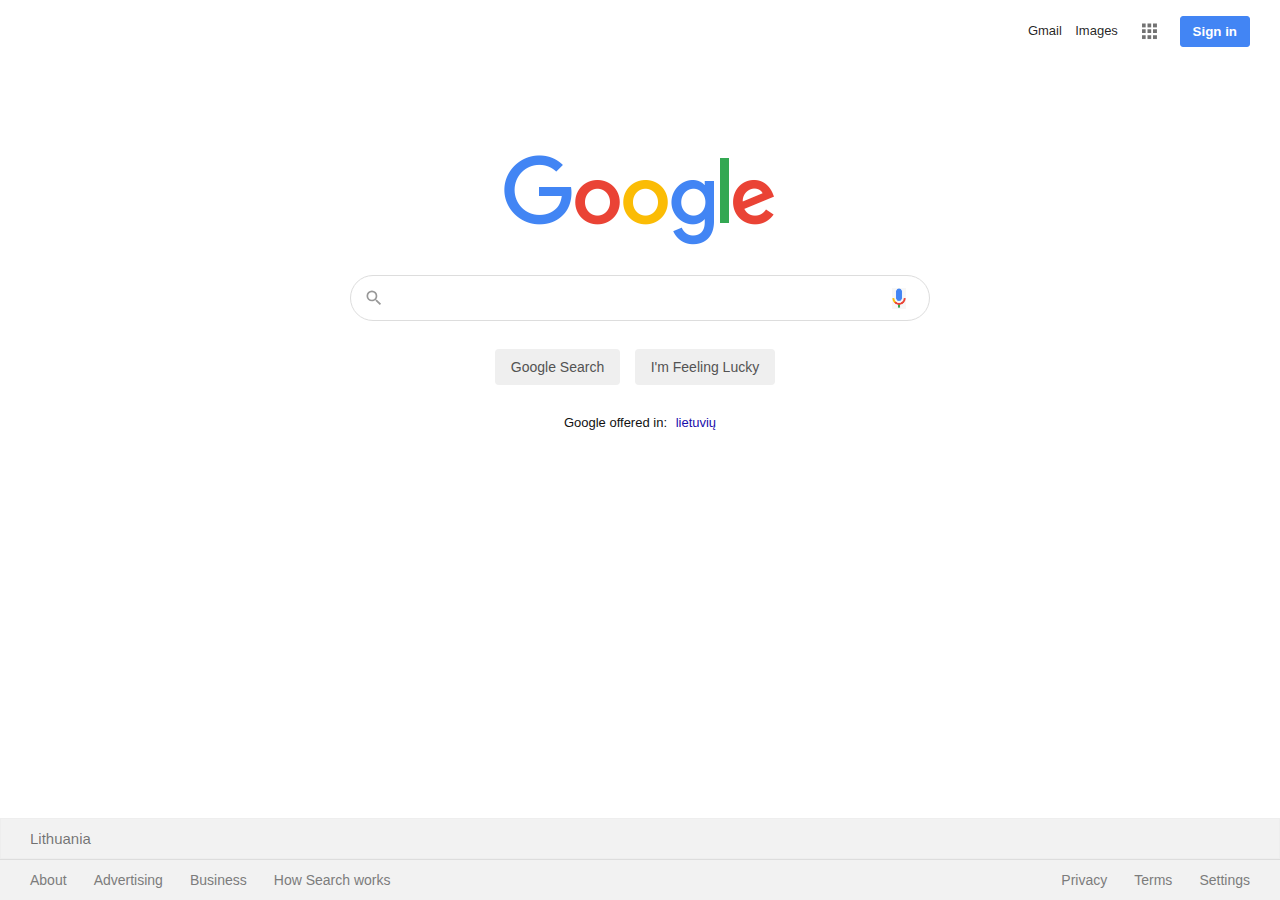
<file: The Front End/Google Project - HTML & CSS/index.html>
<!DOCTYPE html>
<html>
<head>
	<meta name="viewport" content="width=device-width, initial-scale=1.0">
	<title>Google</title>
	<link rel="icon"  href="favicon.ico">
	<link rel="stylesheet" type="text/css" href="css/style.css">
</head>
<body>
      <nav>
      	<a href="#">Gmail</a>
      	<a href="#">Images</a>
      	<img src="img/g-menu.PNG">
      	<button>Sign in</button>
      </nav>
      <section class="section-1">
      	<img src="img/logo.png" class="logo">
      	<form><br><br>
      		<div class="s-box">
      			<img src="img/search.svg" class="search-icon">
      			<input type="text" class="s-input">
      			<img src="img/vs.png" class="vs-icon">
      			<input type="submit" class="s-btn" value="Google Search">
      			<input type="submit" class="s-btn" value="I'm Feeling Lucky">
      		</div>
      	</form>
      	<div class="lang">
      		Google offered in:
      		<a href="#">lietuvių</a>
      	</div>
      </section>
      <footer>
      	<h4>Lithuania</h4>
      	<div class="links">
      		<div class="link-1">
      			<a href="#">About</a>
      			<a href="#">Advertising</a>
      			<a href="#">Business</a>
      			<a href="#">How Search works</a>
      		</div>
      		<div class="link-2">
      			<a href="#">Privacy</a>
      			<a href="#">Terms</a>
      			<a href="#">Settings</a>
      		</div>
      	</div>
      </footer>

</body>
</html>
</file>
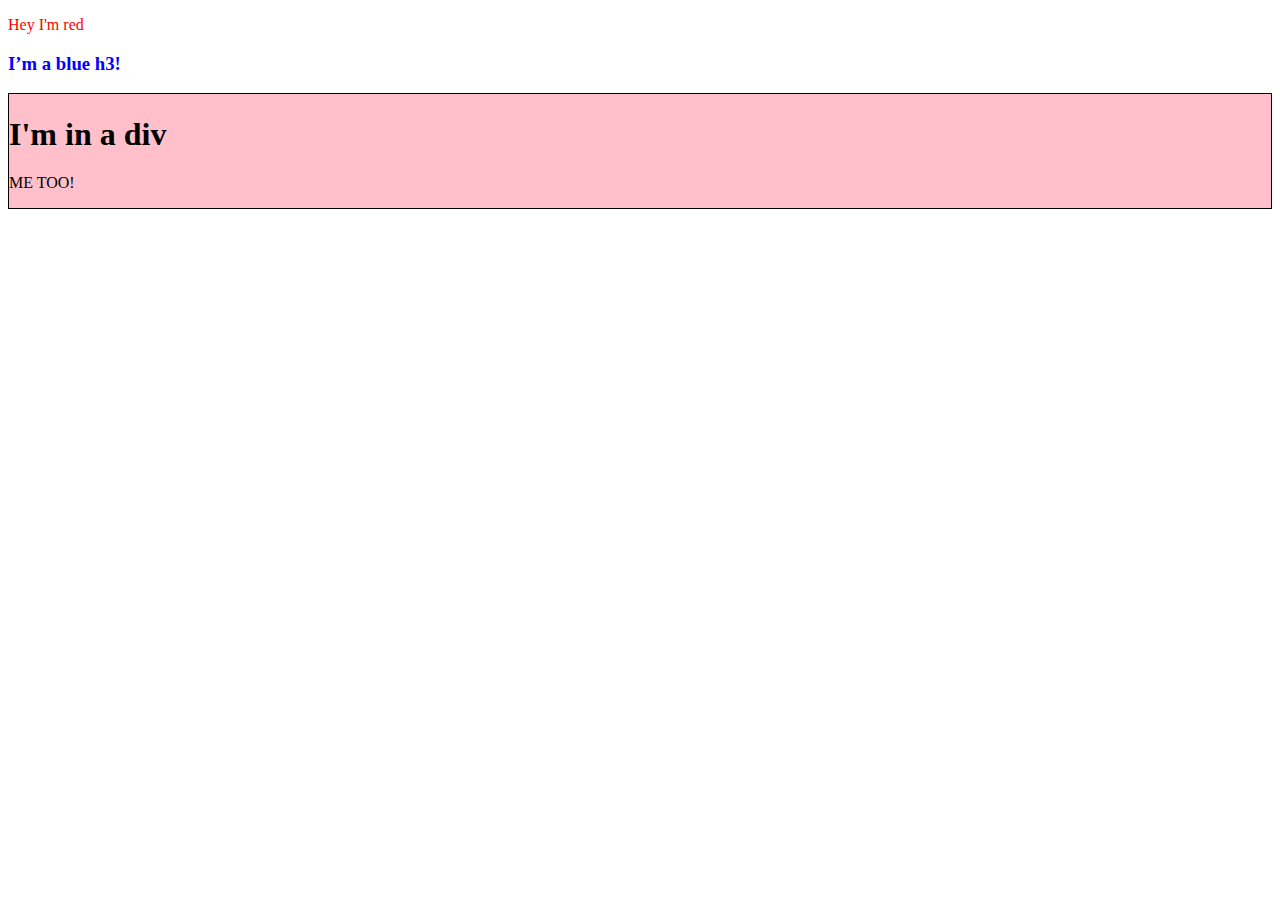
<file: DOM Manipulation/dom.html>
<!DOCTYPE html>
<html lang="en">
<head>
    <meta charset="UTF-8">
    <meta http-equiv="X-UA-Compatible" content="IE=edge">
    <meta name="viewport" content="width=device-width, initial-scale=1.0">
    <title>Document</title>
</head>
<body>
    <p id=myp> Hey I'm red</p>

    <h3 id=h3> 
        I’m a blue h3!
    </h3>

    <h1 style="display: none;">
        I’m in a div
    </h1>

    <p style="display: none;">ME TOO!</p>
    
    <div id="wrapper" ></div>

    <script>
        document.getElementById("myp").style.color = "#ff0000";
        document.getElementById("h3").style.color = "#0000ff";

        document.getElementById("wrapper");
        let para = document.createElement("P");
        let t = document.createTextNode("ME TOO!");
        para.appendChild(t);
        wrapper.style.background = 'pink'
        wrapper.style.border = '1px solid black'
        let head1 = document.createElement("H1");
        let he = document.createTextNode("I'm in a div")
        head1.appendChild(he);
        document.getElementById("wrapper").appendChild(head1);
        document.getElementById("wrapper").appendChild(para);
        
    </script>
</body>
</html>
</file>
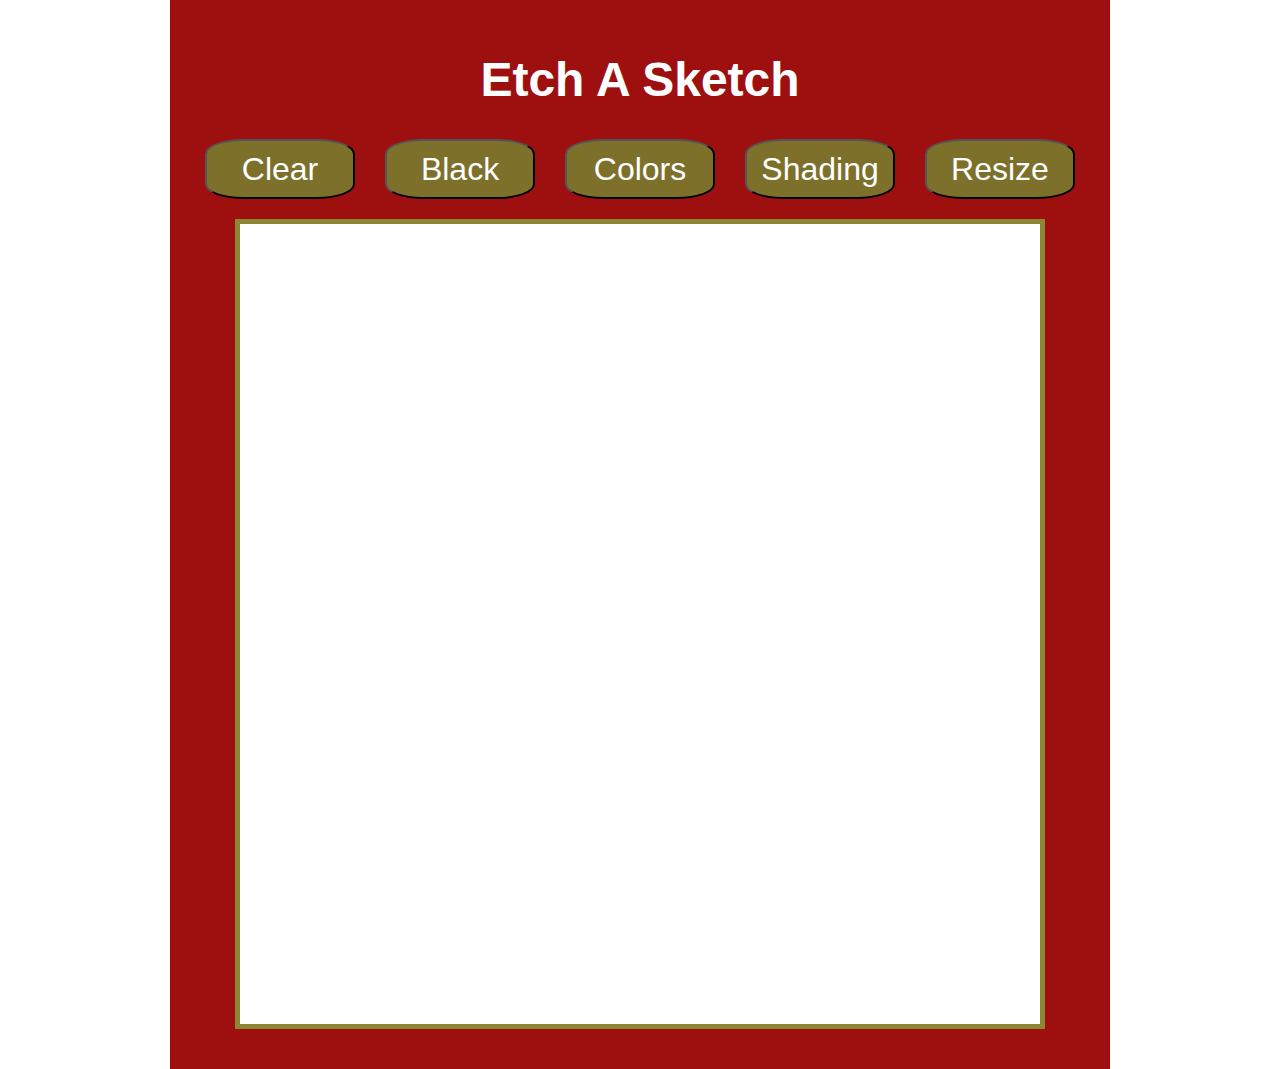
<file: Etch-a-Sketch/etch.html>
<!DOCTYPE html>
<html lang="en">

<head>
    <meta charset="UTF-8">
    <meta name="viewport" content="width=device-width, initial-scale=1.0">
    <link rel="stylesheet" href="etch.css">
    <title>Etch A Sketch</title>
</head>

<body>
    <div class="container">
        <h1>Etch A Sketch</h1>
        <div class="buttons">
            <button id="clear" type="button">Clear</button>
            <button id="black" type="button">Black</button>
            <button id="colors" type="button">Colors</button>
            <button id="shading" type="button">Shading</button>
            <button id="resize" type="button">Resize</button>
        </div>
        <div class="screen">

        </div>
    </div>
    <script src="etch.js"></script>
</body>

</html>
</file>
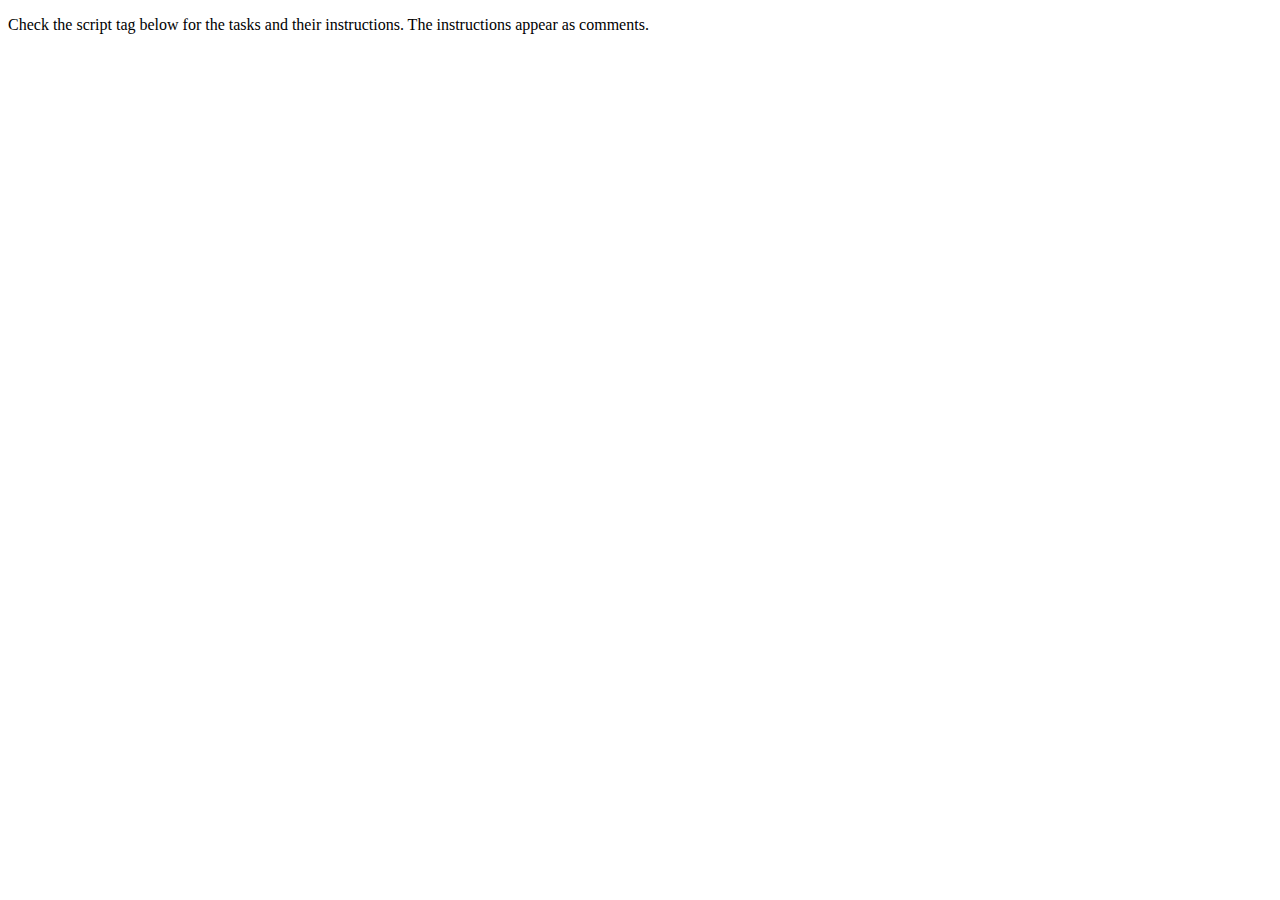
<file: Fundamentals 2/strings-practice.html>
<!DOCTYPE html>
<html lang="en">
  <head>
    <meta charset="UTF-8" />
    <meta http-equiv="X-UA-Compatible" content="IE=edge" />
    <meta name="viewport" content="width=device-width, initial-scale=1.0" />
    <title>Document</title>
  </head>
  <body>
    <p> Check the script tag below for the tasks and their instructions.
    The instructions appear as comments. </p>
  </body>
  <script>
    // In the next 5 small tasks type the correct answer.

    // Task 1: What will the value of `ln` be?

    var sentence = "thisisarandomsentence";
    var ln = sentence.length;

    var answer1 = 20; // <= Replace null with your answer

    // Task 2: What will the value of `position` be?

    var string = "Please do all of your assignments";
    var position = string.indexOf("your");

    var answer2 = 17; // <= Replace null with your answer

    // Task 3: What will the value of `pick` will be?

    var colors = "Red, Blue, Green, Yellow";
    var pick = colors.slice(5, 9);

    var answer3 = Blue; // <= Replace null with your answer

    // Task 4: What will the values of `k` and `l` should be
    // in order for the `result` to be `Yellow`?

    var k = null; // <= Replace null with your answer
    var l = 5; // <= Replace null with your answer
    var result = colors.slice(k, l);
   
    // Task 5. Consider you have the following variables.
    // Write an if-else statement that will take those numbers and it
    // will console.log the greater number.

    var a = 3;
    var b = 5;
    if (a>b) == True {
        console.log(3)
    } else {
        console.log(5)
    }
  </script>
</html>
</file>
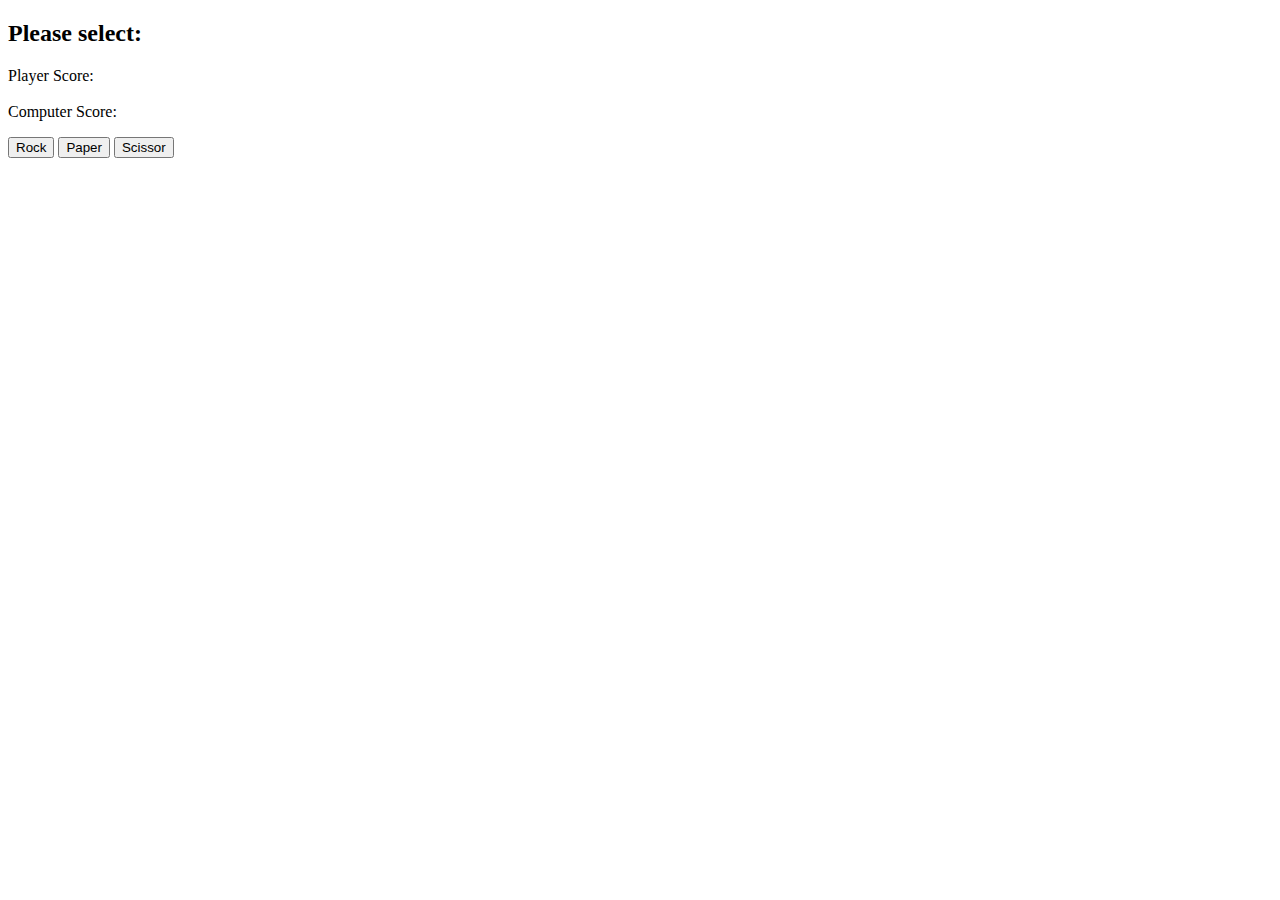
<file: Rock Paper Scissors/rpsVe2.html>
<!DOCTYPE html>
<html lang="en">
<head>
    <meta charset="UTF-8">
    <meta http-equiv="X-UA-Compatible" content="IE=edge">
    <meta name="viewport" content="width=device-width, initial-scale=1.0">
    <title>Document</title>
</head>
<body>
    <h2>Please select:</h2>
    Player Score:<div id="player-score"></div> <br>
    Computer Score:<div id="computer-score"></div>
    <div id="a1" class="score-board"></div>
    <div id="a2" class="result"><p></p></div>

    <button id="r">Rock</button>
    <button id="p">Paper</button>
    <button id="s">Scissor</button>

    <script src="rpsVe2.js" charset="utf-8"></script>
</body>
</html>
</file>
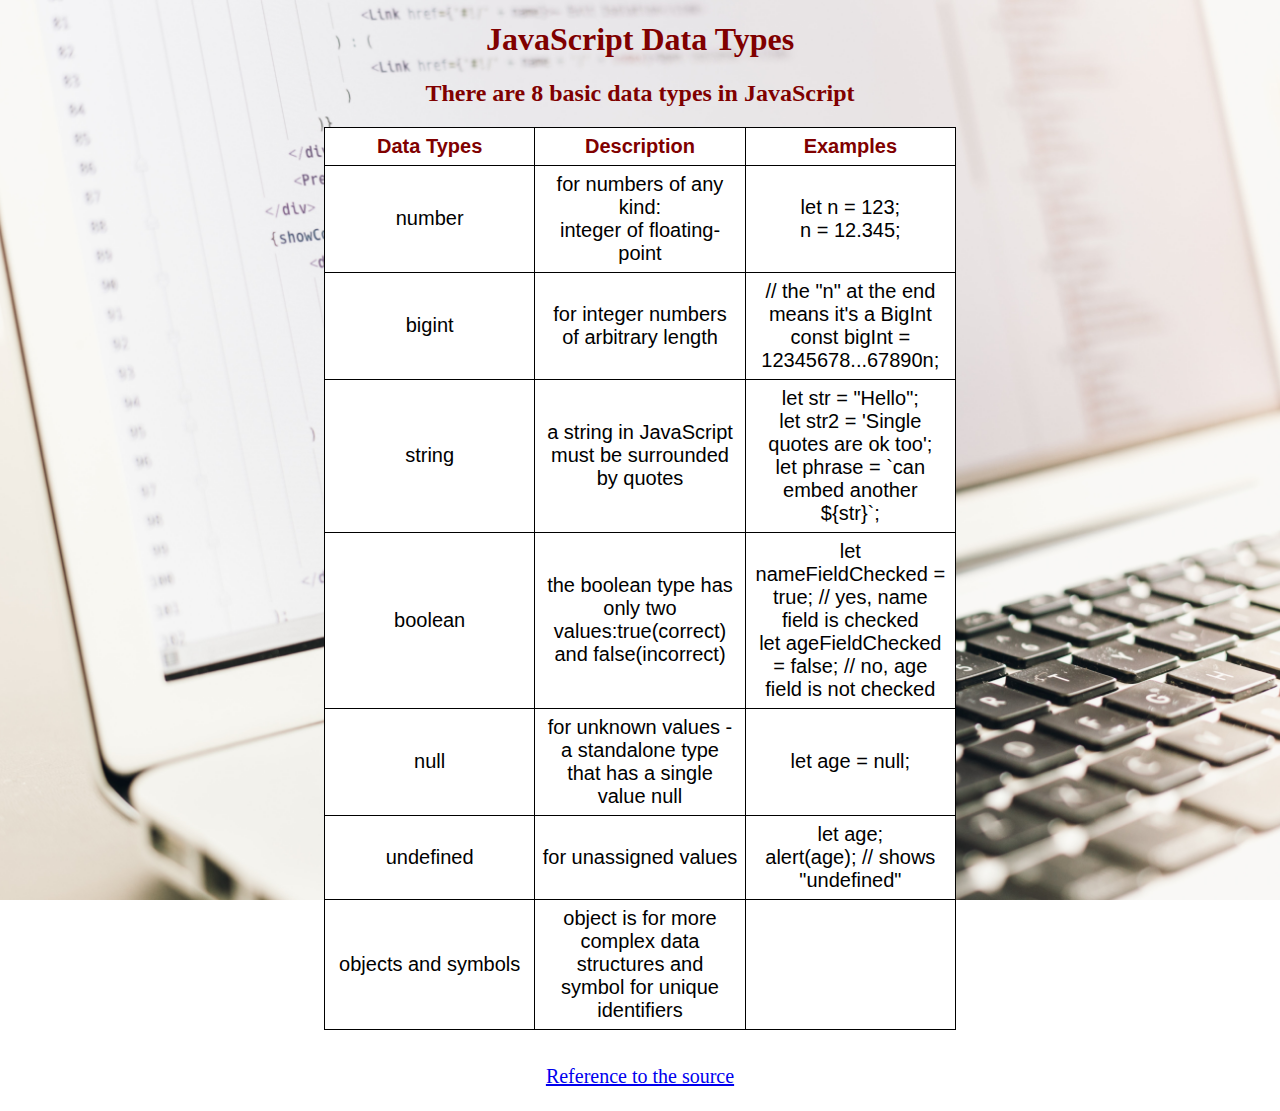
<file: Fundamentals 2/data-types/data-types.html>
<!DOCTYPE html>
<html lang="en">
<head>
    <meta charset="UTF-8">
    <meta http-equiv="X-UA-Compatible" content="IE=edge">
    <meta name="viewport" content="width=device-width, initial-scale=1.0">
    <title>Document</title>
    <link rel="stylesheet" href="style.css">
</head>
<body>
    <main>
    <h1>JavaScript Data Types</h1>
    <h2>There are 8 basic data types in JavaScript</h2>
    </main>

    <table id="t01">
        <tr>
            <th>Data Types</th>
            <th>Description</th>
            <th>Examples</th>
        </tr>
        <tr>
            <td>number</td>
            <td>for numbers of any kind: 
                <br>
                integer of floating-point</td>
            <td>let n = 123;
                <br>
                n = 12.345;</td>
        </tr>
        <tr>
            <td>bigint</td>
            <td>for integer numbers of arbitrary length</td>
            <td>// the "n" at the end means it's a BigInt
                <br>
                const bigInt = 12345678...67890n;</td>
        </tr>
        <tr>
            <td>string</td>
            <td>a string in JavaScript must be surrounded by quotes</td>
            <td>let str = "Hello";
                <br>
                let str2 = 'Single quotes are ok too';
                <br>
                let phrase = `can embed another ${str}`;</td>
        </tr>
        <tr>
            <td>boolean</td>
            <td>the boolean type has only two values:true(correct) and false(incorrect)</td>
            <td>let nameFieldChecked = true; // yes, name field is checked
                <br>
                let ageFieldChecked = false; // no, age field is not checked</td>
        </tr>
        <tr>
            <td>null</td>
            <td>for unknown values - a standalone type that has a single value null</td>
            <td>let age = null;</td>
        </tr>
        <tr>
            <td>undefined</td>
            <td>for unassigned values</td>
            <td>let age;
                <br>
                alert(age); // shows "undefined"
            </td>
        </tr>
        <tr>
            <td>objects and symbols</td>
            <td>object is for more complex data structures and symbol for unique identifiers</td>
        </tr>
    </table>
<section>
<a href="https://javascript.info/types">Reference to the source</a>    
</section>
</body>
</html>
</file>
<file: The Front End/Google Project - HTML & CSS/css/style.css>
*{
	padding: 0;
	margin:0;
	box-sizing: border-box;
	text-decoration: none;
	font-family: arial, sans-serif;
}
body {
	display: flex;
	flex-direction: column;
	min-height: 100vh;
}
nav {
	display: flex;
	align-items: center;
	justify-content: flex-end;
	margin-right: 30px;
	margin-top: 14px;
}
nav a {
	font-size: 13px;
	display: inline-block;
	line-height: 24px;
	font-weight: 400;
	color: rgb(0,0,0, 0.87);
	cursor: pointer;
	padding: 5px 6.7px
}
nav a:hover {
	text-decoration: underline;
	opacity: .85;
}
nav img {
	width: 34px;
	padding: 5px;
	margin: auto 7px;
	cursor: pointer;
}
nav img:hover {
	opacity: .8;
}
nav button {
	border: 1px solid #4285f4;
	font-weight: bold;
	outline: none;
	background: #4285f4;
	color: #fff;
	padding: 7px 12px;
	border-radius: 3px;
	margin-left: 7px;
	cursor: pointer;
}
.section-1 {
	flex: 1;
}
.section-1 .logo {
	display: block;
	margin: 0px auto;
	margin-top: 107px;
}
.s-box {
	width: 580px;
	margin: 0px auto;
	position: relative;
	margin-top: -8px;
	text-align: center;
}
.s-box .s-input {
	display: block;
	border: 1px solid #ddd;
	color: rgba(0,0,0, 0.87);
	font-size: 16px;
	padding: 13px;
	padding-left: 45px;
	border-radius: 25px;
	width: 100%;
	transition: box-shadow 100ms;
	outline: none;
}
.s-box  .s-input:hover {
	border: 1px solid #fff;
	box-shadow: 0 0 2px rgba(0, 0, 0, 0.05), 
				0 0 2px rgba(0, 0, 0, 0.05),
				0 0 3px rgba(0, 0, 0, 0.05),
				0 0 4px rgba(0, 0, 0, 0.05), 
				0 0 5px rgba(0, 0, 0, 0.05), 
				0 0 4px rgba(0, 0, 0, 0.05), 
				0 0 5px rgba(0, 0, 0, 0.05)
}
.s-box .search-icon {
	width: 20px;
	opacity: .4;
	position: absolute;
	top: 13px;
	left: 14px;
}
.s-box .vs-icon {
	width: 14px;
	position: absolute;
	top: 13px;
	right: 24px;
}
.s-btn {
	border: 1px solid transparent;
	padding: 9px 15px;
	color: rgb(83, 83, 83);
	font-size: 14px;
	border-radius: 4px;
	display: inline-block;
	margin-right: 10px;
	margin-top: 28px;
	outline: none;
	cursor: pointer;
	transition: border-color 100ms;
}
.s-btn:hover {
	border: 1px solid #aaa;
}
.lang {
	margin-top: 30px;
	text-align: center;
	font-size: 13px;
	color: #111;
}
.lang a {
	margin-left: 5px;
	color: #1a0dab;
}
.lang a:hover {
	text-decoration: underline;
}
footer {
	background: #f2f2f2;
}
footer h4 {
	color: rgba(0,0,0, 0.54);
	font-size: 15px;
	line-height: 39.5px;
	font-weight: 400;
	padding-left: 29px;
	border: 1px solid #eee;
}
footer a {
	color: #7c7c7c;
	display: inline-block;
	padding: 12px 11.3px;
	font-size: 14px;
}
footer a:hover {
	text-decoration: underline;
}
.links {
	border-top: 1px solid #ddd;
	display: flex;
}
.link-1 {
	padding-left: 18.7px;
	flex: 1;
}
.link-2 {
	padding-right: 18.7px;
}
</file>
<file: Etch-a-Sketch/etch.css>
body {
    padding: 0;
    margin: 0;
    box-sizing: border-box;
  }
  
  h1 {
    text-align: center;
    font-family:Helvetica;
    font-size: 3rem;
    color: #fff;
  }
  .container {
    margin: 0 auto;
    padding: 20px;
    width: 900px;
    background-color: rgb(158, 16, 16);
  }
  .container .buttons {
    display: flex;
    justify-content: space-around;
    width: 100%;
  }
  
  .container .buttons button {
    width: 150px;
    height: 60px;
    background: rgb(124, 112, 43);
    border-radius: 25%;
    font-size: 2rem;
    color: white;
  }
  
  .container .screen {
    display: grid;
    width: 800px;
    height: 800px;
    border: 5px solid rgb(143, 134, 52);
    margin: 20px auto;
  }
</file>
<file: Fundamentals 2/data-types/style.css>
body {
    background-image: url("pic1.jpg");
    background-repeat: no-repeat;
    background-attachment: fixed;
    background-position: center;
    background-size: cover;
}
main {
    text-align: center;
    color: maroon;
}

table, th, td{
    border: 1px solid black;
    border-collapse: collapse;
    width: 60%;
    margin:auto;
    text-align: center;
    font-size: 20px;
    table-layout: fixed;
    opacity: 2;
    color: black;
    margin-top: 70px;

}

th, td {
    padding: 7px;
    opacity: 1;


}
 
td{
    text-align: center;
}

th {
    height: 70%;
    color: maroon
}

table {
    border-spacing: 1px;
    color: maroon;
    font-family: sans-serif;
    font-size: 0.9em;
    min-width: 400px;
    margin:20px 0;
    border-collapse: collapse;
}

#t01 {
    width:50%;
    background-color:rgb(255, 255, 255);
    margin-left: auto;
    margin-right: auto;
}

section {
    text-align: center;
    padding: 15px;
    font-size: 20px;
}
</file>
